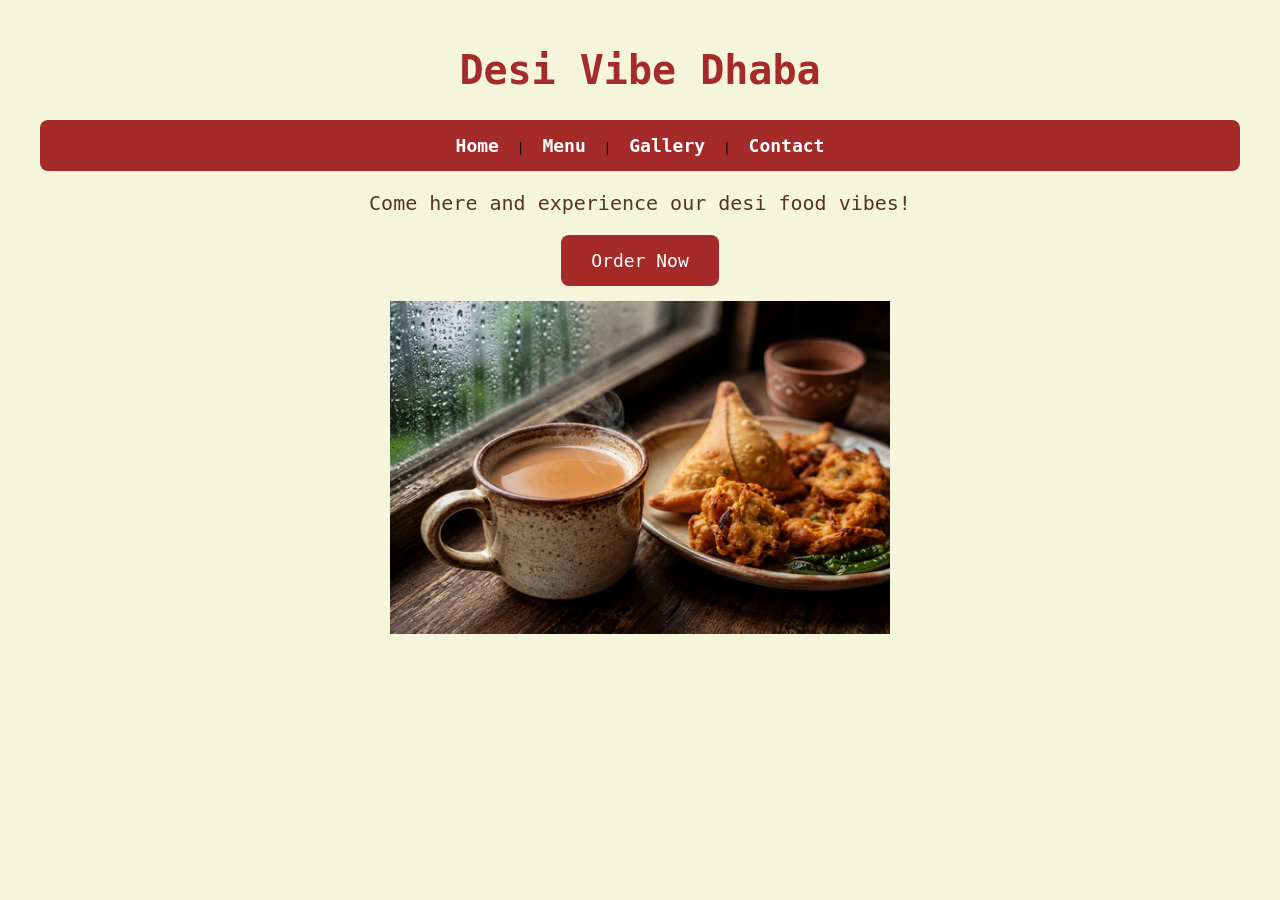
<file: index.html>
<!DOCTYPE html>
<html>

<head>
    <title>Desi Vibe Dhaba</title>
    <link rel="stylesheet" href="style.css">
</head>

<body>

    <h1>Desi Vibe Dhaba</h1>

    <nav>
        <a href="index.html">Home</a> |
        <a href="menu.html">Menu</a> |
        <a href="gallery.html">Gallery</a> |
        <a href="contact.html">Contact</a>
    </nav>

    <p>Come here and experience our desi food vibes!</p>

    <button onclick="alert('Thank you for choosing Desi Vibe Dhaba!')">
        Order Now
    </button>

    <br><br>

    <img src="images/chai.jpg" width="500" height="333" alt="Desi Chai">

</body>

</html>
</file>
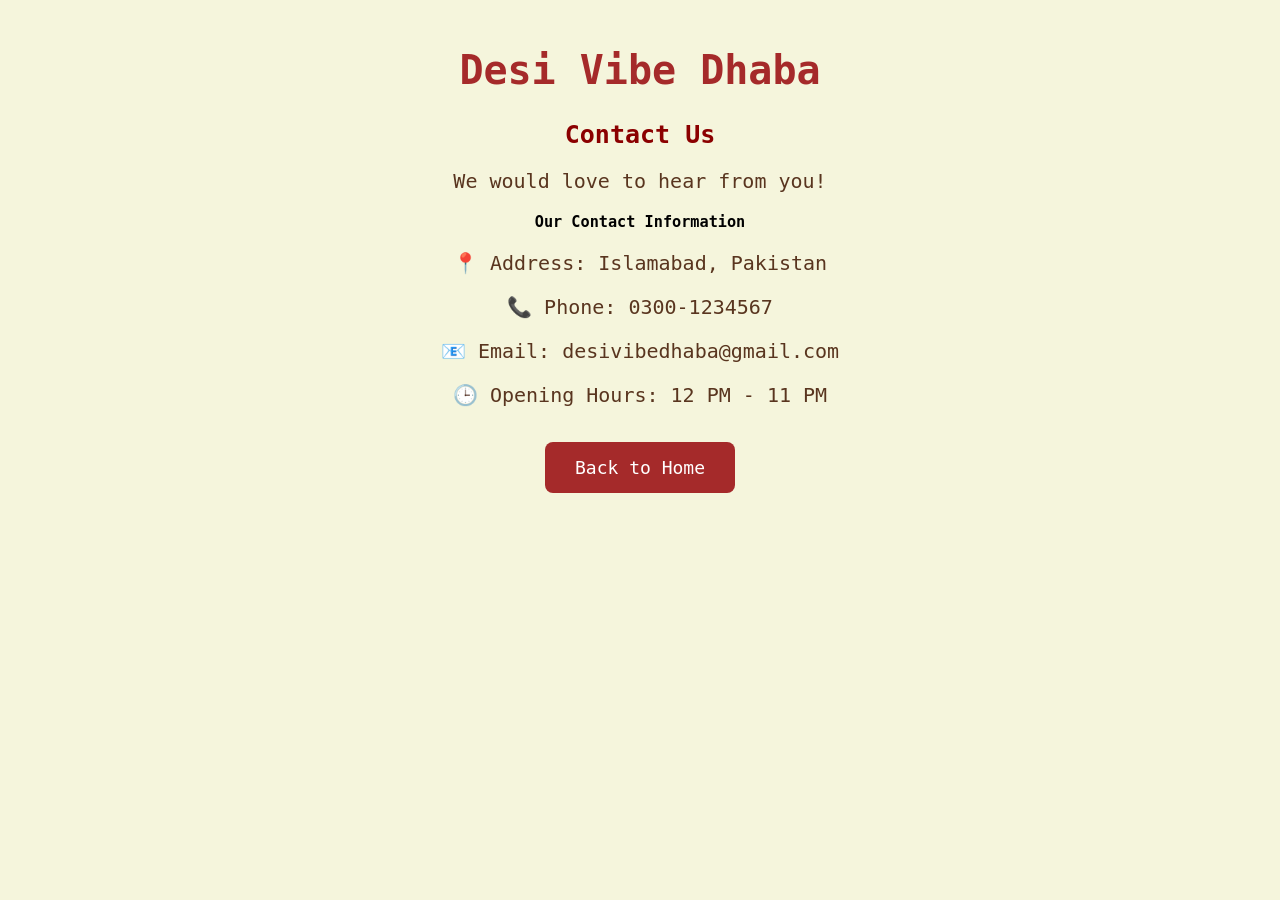
<file: contact.html>
<!DOCTYPE html>
<html>
<head>
    <title>Contact Us - Desi Vibe Dhaba</title>
    <link rel="stylesheet" href="style.css">
</head>

<body>

    <h1>Desi Vibe Dhaba</h1>
    <h2>Contact Us</h2>

    <p>We would love to hear from you!</p>

    <h3>Our Contact Information</h3>

    <p>📍 Address: Islamabad, Pakistan</p>

    <p>📞 Phone: 0300-1234567</p>

    <p>📧 Email: desivibedhaba@gmail.com</p>

    <p>🕒 Opening Hours: 12 PM - 11 PM</p>

    <br>

    <button onclick="window.location.href='index.html'">
        Back to Home
    </button>

</body>
</html>
</file>
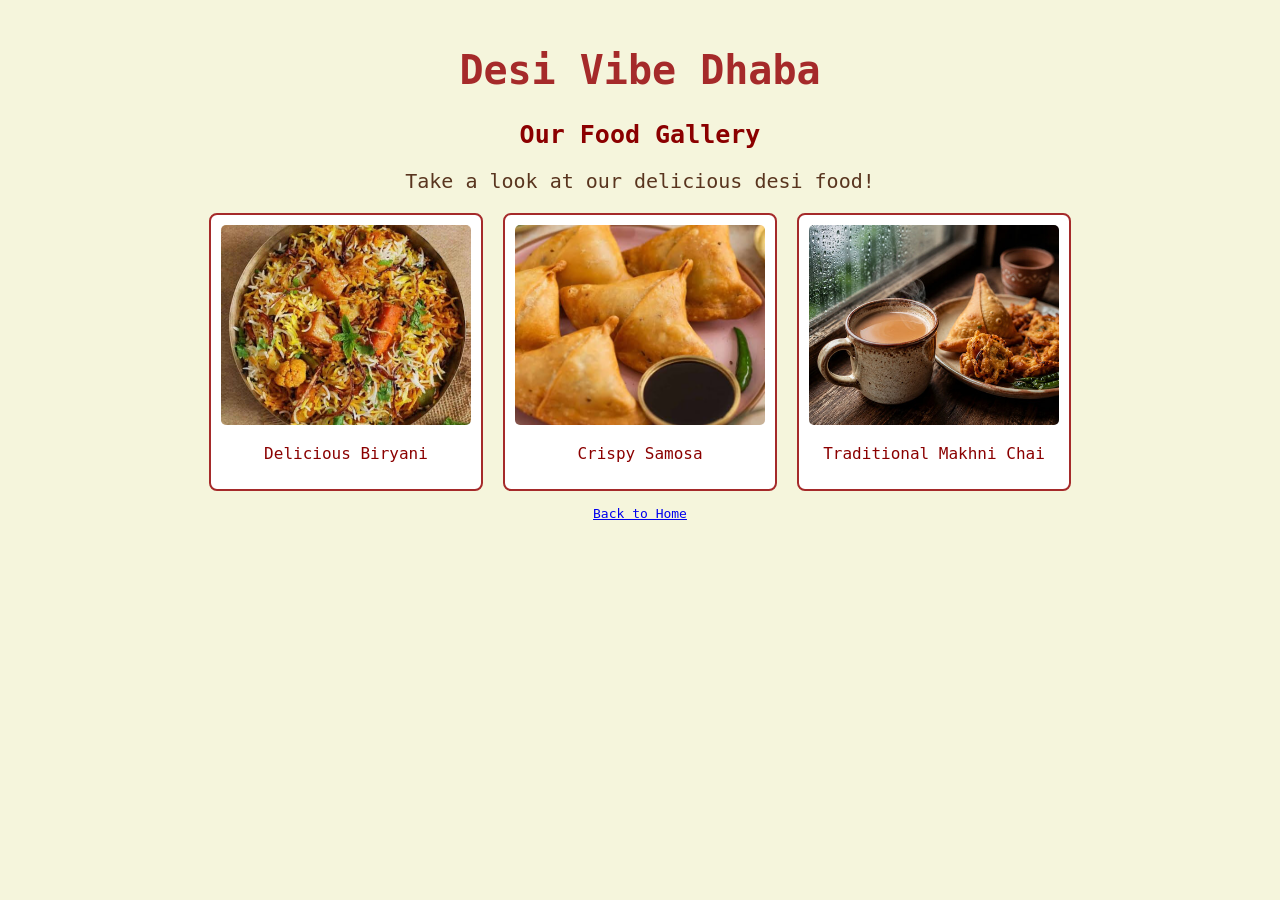
<file: gallery.html>
<!DOCTYPE html>
<html>
<head>
    <title>Gallery - Desi Vibe Dhaba</title>
    <link rel="stylesheet" href="style.css">
</head>

<body>

    <h1>Desi Vibe Dhaba</h1>
    <h2>Our Food Gallery</h2>

    <p>Take a look at our delicious desi food!</p>

    <div class="gallery">

        <div class="food">
            <img src="images/biryani.jpg" alt="Delicious Biryani">
            <p>Delicious Biryani</p>
        </div>

        <div class="food">
            <img src="images/samosa.jpg" alt="Crispy Samosa">
            <p>Crispy Samosa</p>
        </div>

        <div class="food">
            <img src="images/chai.jpg" alt="Makhni Chai">
            <p>Traditional Makhni Chai</p>
        </div>

    </div>

    <br>

    <a href="index.html">Back to Home</a>

</body>
</html>
</file>
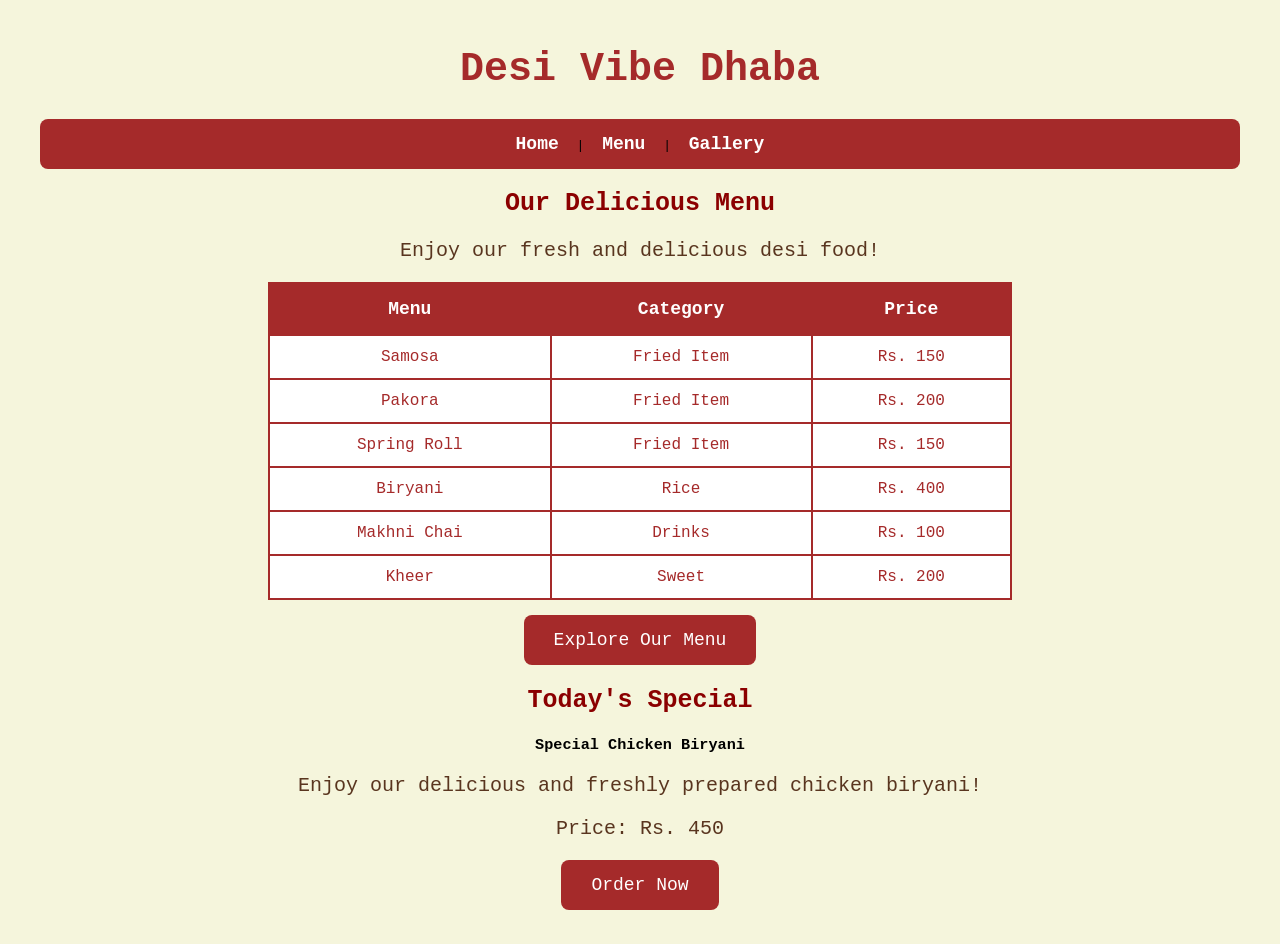
<file: menu.html>
<!DOCTYPE html>
<html>

<head>
    <title>Our Menu - Desi Vibe Dhaba</title>
    <link rel="stylesheet" href="style.css">
</head>

<body>

    <h1>Desi Vibe Dhaba</h1>

    <nav>
        <a href="index.html">Home</a> |
        <a href="menu.html">Menu</a> |
        <a href="gallery.html">Gallery</a>
    </nav>

    <h2>Our Delicious Menu</h2>

    <p>Enjoy our fresh and delicious desi food!</p>

    <table>
        <tr>
            <th>Menu</th>
            <th>Category</th>
            <th>Price</th>
        </tr>

        <tr>
            <td>Samosa</td>
            <td>Fried Item</td>
            <td>Rs. 150</td>
        </tr>

        <tr>
            <td>Pakora</td>
            <td>Fried Item</td>
            <td>Rs. 200</td>
        </tr>

        <tr>
            <td>Spring Roll</td>
            <td>Fried Item</td>
            <td>Rs. 150</td>
        </tr>

        <tr>
            <td>Biryani</td>
            <td>Rice</td>
            <td>Rs. 400</td>
        </tr>

        <tr>
            <td>Makhni Chai</td>
            <td>Drinks</td>
            <td>Rs. 100</td>
        </tr>

        <tr>
            <td>Kheer</td>
            <td>Sweet</td>
            <td>Rs. 200</td>
        </tr>
    </table>

    <br>

    <button onclick="alert('Thank you for visiting our menu!')">
        Explore Our Menu
    </button>

</body>
</html>

<section class="special">
    <h2>Today's Special</h2>
    <h3>Special Chicken Biryani</h3>
    <p>Enjoy our delicious and freshly prepared chicken biryani!</p>
    <p>Price: Rs. 450</p>
    <button onclick="alert('Thank you for choosing our special biryani!')">
        Order Now
    </button>
</section>
</file>
<file: style.css>
body {
    background-color: beige;
    text-align: center;
    font-family: monospace;
    margin: 0;
    padding: 20px;
}

h1 {
    color: brown;
    font-size: 40px;
}

h2 {
    color: darkred;
    font-size: 25px;
}

p {
    color: #59351f;
    font-size: 20px;
}

table {
    margin: auto;
    border-collapse: collapse;
    width: 60%;
}

th {
    background-color: brown;
    color: white;
    padding: 15px;
    font-size: 18px;
}

td {
    padding: 12px;
    background-color: white;
    color: brown;
    font-size: 16px;
}

table, th, td {
    border: 2px solid brown;
}

tr:hover td {
    background-color: lightyellow;
}

button {
    background-color: brown;
    color: white;
    padding: 15px 30px;
    border: none;
    font-size: 18px;
    cursor: pointer;
}

button:hover {
    background-color: darkred;
}
button {
    background-color: brown;
    color: white;
    padding: 15px 30px;
    border: none;
    font-size: 18px;
    font-family: monospace;
    cursor: pointer;
    border-radius: 8px;
}

button:hover {
    background-color: darkred;
}
nav {
    margin: 20px;
}

nav a {
    color: brown;
    font-size: 20px;
    font-weight: bold;
    text-decoration: none;
    margin: 10px;
}

nav a:hover {
    color: darkred;
}

.gallery {
    display: flex;
    justify-content: center;
    gap: 20px;
    flex-wrap: wrap;
}

.food {
    background-color: white;
    border: 2px solid brown;
    padding: 10px;
    border-radius: 8px;
}

.food img {
    width: 250px;
    height: 200px;
    object-fit: cover;
    border-radius: 5px;
}

.food p {
    color: darkred;
    font-size: 16px;
}

nav {
    background-color: brown;
    padding: 15px;
    border-radius: 8px;
}

nav a {
    color: white;
    font-size: 18px;
    text-decoration: none;
    margin: 10px;
}

nav a:hover {
    color: lightyellow;
    text-decoration: underline;
}
</file>
